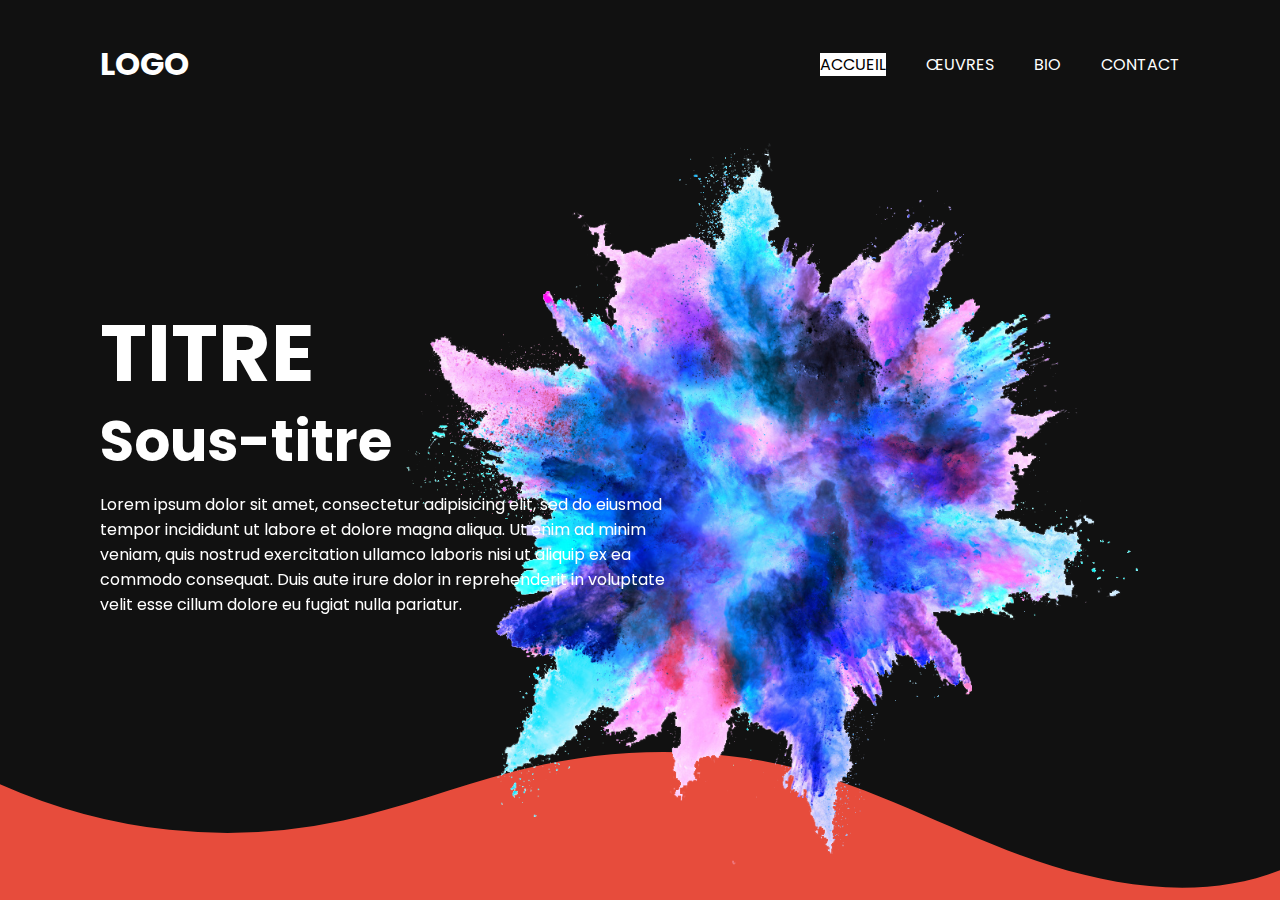
<file: index.html>
<!DOCTYPE html>
<html lang="en" dir="ltr">
  <head>
    <meta charset="utf-8">
    <meta name="viewport" content="width=device-width, initial-scale = 1.0">
    <link rel="SHORTCUT ICON" href="icon.png">
    <title>Test Sylvain</title>
    <link rel="stylesheet" type="text/css" href="style_index.css">
  </head>
  <body>
    <section class="sec">
      <header>
        <a href="#" class="logo">Logo</a>
        <div class="toggleMenu" onclick="menuToggle();"></div>
        <ul class="navigation">
          <li><a href="index.html" class="active">ACCUEIL</a></li>
          <li><a href="images.html">ŒUVRES</a>
            <ul class="sousmenu">
              <li><a href="images.html#period1">Titre 1</a></li>
              <li><a href="images.html#period2">Titre 2</a></li>
              <li><a href="images.html#period3">Titre 3</a></li>
              <li><a href="images.html#period4">Titre 4</a></li>
            </ul>
          </li>
          <li><a href="bio.html">BIO</a></li>
          <li><a href="contact.html">CONTACT</a></li>
        </ul>
      </header>
      <div class="content">
        <div class="textBx">
          <h2>TITRE<br><span>Sous-titre</span></h2>
          <p>Lorem ipsum dolor sit amet, consectetur adipisicing elit, sed do eiusmod tempor incididunt ut labore et dolore magna aliqua. Ut enim ad minim veniam, quis nostrud exercitation ullamco laboris nisi ut aliquip ex ea commodo consequat. Duis aute irure dolor in reprehenderit in voluptate velit esse cillum dolore eu fugiat nulla pariatur.</p>
        </div>
      </div>
      <div class="custom-shape-divider-bottom-1617551359">
        <svg data-name="Layer 1" xmlns="http://www.w3.org/2000/svg" viewBox="0 0 1200 120" preserveAspectRatio="none">
          <path d="M985.66,92.83C906.67,72,823.78,31,743.84,14.19c-82.26-17.34-168.06-16.33-250.45.39-57.84,11.73-114,31.07-172,41.86A600.21,600.21,0,0,1,0,27.35V120H1200V95.8C1132.19,118.92,1055.71,111.31,985.66,92.83Z" class="shape-fill"></path>
        </svg>
      </div>
      <img src="1.png" class="boum">
    </section>
    <script type="text/javascript">
      function menuToggle() {
        const toggleMenu = document.querySelector('.toggleMenu');
        const navigation = document.querySelector('.navigation');
        toggleMenu.classList.toggle('active');
        navigation.classList.toggle('active');
      }
    </script>
  </body>
</html>
</file>
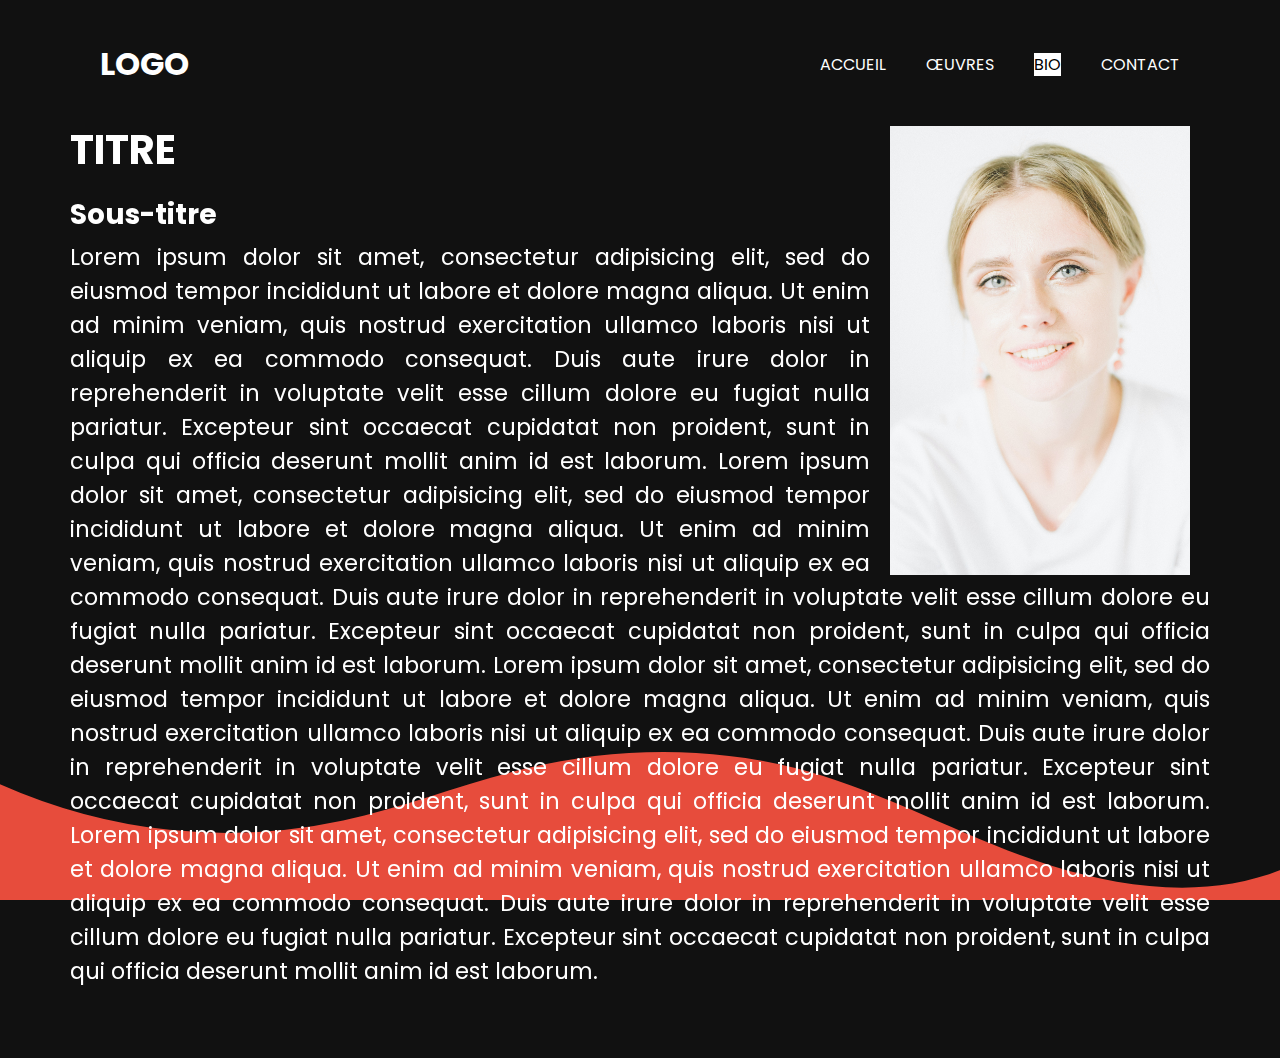
<file: bio.html>
<!DOCTYPE html>
<html lang="en" dir="ltr">
  <head>
    <meta charset="utf-8">
    <meta name="viewport" content="width=device-width, initial-scale = 1.0">
    <link rel="SHORTCUT ICON" href="icon.png">
    <title>Test Sylvain</title>
    <link rel="stylesheet" type="text/css" href="style_bio.css">
  </head>
  <body>
    <section class="sec">
      <header>
        <a href="#" class="logo">Logo</a>
        <div class="toggleMenu" onclick="menuToggle();"></div>
        <ul class="navigation">
          <li><a href="index.html">ACCUEIL</a></li>
          <li><a href="images.html">ŒUVRES</a>
            <ul class="sousmenu">
              <li><a href="images.html#period1">Titre 1</a></li>
              <li><a href="images.html#period2">Titre 2</a></li>
              <li><a href="images.html#period3">Titre 3</a></li>
              <li><a href="images.html#period4">Titre 4</a></li>
            </ul>
          </li>
          <li><a href="bio.html" class="active">BIO</a></li>
          <li><a href="contact.html">CONTACT</a></li>
        </ul>
      </header>
        <div class="textBx">
          <img src="profil.jpg" class="profil">
          <h2>TITRE<br><span>Sous-titre</span></h2>
          <p>Lorem ipsum dolor sit amet, consectetur adipisicing elit, sed do eiusmod tempor incididunt ut labore et dolore magna aliqua. Ut enim ad minim veniam, quis nostrud exercitation ullamco laboris nisi ut aliquip ex ea commodo consequat. Duis aute irure dolor in reprehenderit in voluptate velit esse cillum dolore eu fugiat nulla pariatur. Excepteur sint occaecat cupidatat non proident, sunt in culpa qui officia deserunt mollit anim id est laborum. Lorem ipsum dolor sit amet, consectetur adipisicing elit, sed do eiusmod tempor incididunt ut labore et dolore magna aliqua. Ut enim ad minim veniam, quis nostrud exercitation ullamco laboris nisi ut aliquip ex ea commodo consequat. Duis aute irure dolor in reprehenderit in voluptate velit esse cillum dolore eu fugiat nulla pariatur. Excepteur sint occaecat cupidatat non proident, sunt in culpa qui officia deserunt mollit anim id est laborum. Lorem ipsum dolor sit amet, consectetur adipisicing elit, sed do eiusmod tempor incididunt ut labore et dolore magna aliqua. Ut enim ad minim veniam, quis nostrud exercitation ullamco laboris nisi ut aliquip ex ea commodo consequat. Duis aute irure dolor in reprehenderit in voluptate velit esse cillum dolore eu fugiat nulla pariatur. Excepteur sint occaecat cupidatat non proident, sunt in culpa qui officia deserunt mollit anim id est laborum. Lorem ipsum dolor sit amet, consectetur adipisicing elit, sed do eiusmod tempor incididunt ut labore et dolore magna aliqua. Ut enim ad minim veniam, quis nostrud exercitation ullamco laboris nisi ut aliquip ex ea commodo consequat. Duis aute irure dolor in reprehenderit in voluptate velit esse cillum dolore eu fugiat nulla pariatur. Excepteur sint occaecat cupidatat non proident, sunt in culpa qui officia deserunt mollit anim id est laborum.</p>
        </div>
    </section>
    <div class="custom-shape-divider-bottom-1617625180">
    <svg data-name="Layer 1" xmlns="http://www.w3.org/2000/svg" viewBox="0 0 1200 120" preserveAspectRatio="none">
        <path d="M985.66,92.83C906.67,72,823.78,31,743.84,14.19c-82.26-17.34-168.06-16.33-250.45.39-57.84,11.73-114,31.07-172,41.86A600.21,600.21,0,0,1,0,27.35V120H1200V95.8C1132.19,118.92,1055.71,111.31,985.66,92.83Z" class="shape-fill"></path>
    </svg>
</div>
    <script src="script.js"></script>
  </body>
</html>
</file>
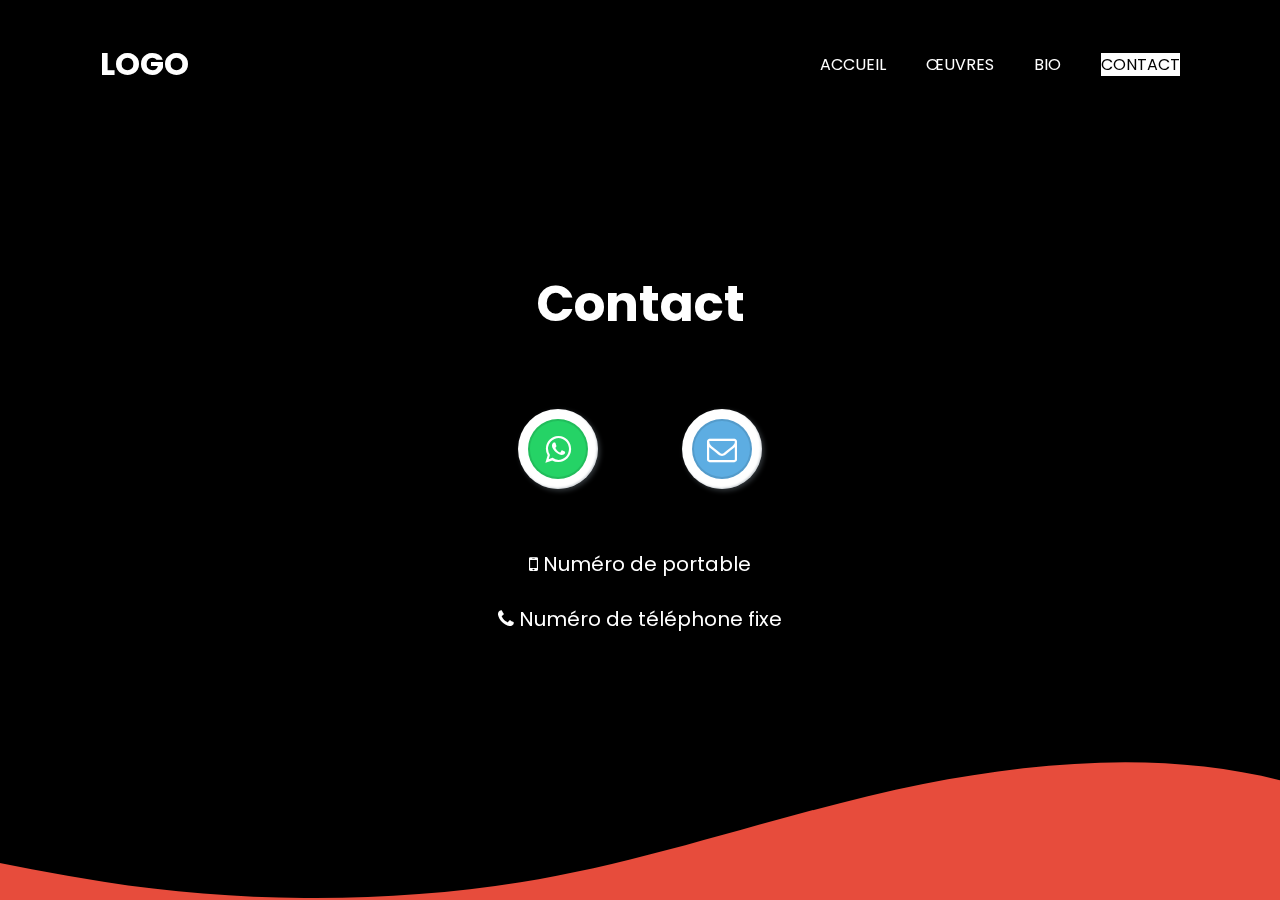
<file: contact.html>
<!DOCTYPE html>
<html lang="en" dir="ltr">
  <head>
    <meta charset="utf-8">
    <meta name="viewport" content="width=device-width, initial-scale = 1.0">
    <link rel="SHORTCUT ICON" href="icon.png">
    <title>Test Sylvain</title>
    <link rel="stylesheet" href="https://stackpath.bootstrapcdn.com/font-awesome/4.7.0/css/font-awesome.min.css" integrity="sha384-wvfXpqpZZVQGK6TAh5PVlGOfQNHSoD2xbE+QkPxCAFlNEevoEH3Sl0sibVcOQVnN" crossorigin="anonymous">
    <link rel="stylesheet" type="text/css" href="style_contact.css">
  </head>
  <body>
    <section class="sec">
      <header>
        <a href="#" class="logo">Logo</a>
        <div class="toggleMenu" onclick="menuToggle();"></div>
        <ul class="navigation">
          <li><a href="index.html">ACCUEIL</a></li>
          <li><a href="images.html">ŒUVRES</a>
            <ul class="sousmenu">
              <li><a href="images.html#period1">Titre 1</a></li>
              <li><a href="images.html#period2">Titre 2</a></li>
              <li><a href="images.html#period3">Titre 3</a></li>
              <li><a href="images.html#period4">Titre 4</a></li>
            </ul>
          </li>
          <li><a href="bio.html">BIO</a></li>
          <li><a href="contact.html" class="active">CONTACT</a></li>
        </ul>
      </header>
      <div class="page">
      <h1>Contact</h1>
      <ul class="contact">
        <li><a href="https://wa.me/33XXX"><i class="fa fa-whatsapp" aria-hidden="true"></i></a></li>
        <li><a href="mailto:XXX?subject=contact"><i class="fa fa-envelope-o" aria-hidden="true"></i></a></li>
      </ul>
      <br>
      <br>
      <p><i class="fa fa-mobile" aria-hidden="true"></i> Numéro de portable</p>
      <br>
      <p><i class="fa fa-phone" aria-hidden="true"></i> Numéro de téléphone fixe</p>
    </div>
      <div class="custom-shape-divider-bottom-1617617742">
        <svg data-name="Layer 1" xmlns="http://www.w3.org/2000/svg" viewBox="0 0 1200 120" preserveAspectRatio="none">
          <path d="M321.39,56.44c58-10.79,114.16-30.13,172-41.86,82.39-16.72,168.19-17.73,250.45-.39C823.78,31,906.67,72,985.66,92.83c70.05,18.48,146.53,26.09,214.34,3V0H0V27.35A600.21,600.21,0,0,0,321.39,56.44Z" class="shape-fill"></path>
        </svg>
      </div>
    </section>
    <script src="script.js"></script>
  </body>
</html>
</file>
<file: style_index.css>
@import url('https://fonts.googleapis.com/css?family=Poppins:200,300,400,500,600,700,800,900&display=swap');

* {
  margin: 0;
  padding: 0;
  font-family: 'Poppins', sans-serif;
  box-sizing: border-box;
}


.sousmenu {
  display: none;
  padding-left: 0px;
}
 .navigation li ul {
  position: absolute;
}

.navigation li:hover ul {
  display: block;
  background: #000;
}

.sec {
  position: relative;
  width: 100%;
  min-height: 100vh;
  background: #111;
  display: flex;
  justify-content: space-between;
  align-items: center;
  padding: 100px;
}

header {
  position: absolute;
  top: 0;
  left: 0;
  width: 100%;
  padding: 40px 100px;
  display: flex;
  justify-content: space-between;
  align-items: center;
}

header .logo {
  font-size: 2em;
  color: #fff;
  font-weight: 700;
  text-transform: uppercase;
  text-decoration: none;
}

header .navigation {
  position: relative;
  display: flex;
}

header .navigation li {
  list-style-type: none;
}

header .navigation li a {
  color: #fff;
  margin-left: 40px;
  text-decoration: none;
}

header .navigation li a:hover {
  display: block;
  background-color: #fff;
  color: #000;
}

header .navigation li a.active {
  background-color: #fff;
  color: #000;
}

.content {
  position: relative;
  max-width: 600px;
  z-index: 1;
  margin-top: 50px;
}

.content h2 {
  color: #fff;
  font-size: 5em;
  line-height: 1em;
}

.content h2 span {
  color: #fff;
  font-size: 0.7em;
}

.content p {
  color: #fff;
  margin: 10px 0 20px;
}

.content a {
  text-decoration: none;
  padding: 10px 30px;
  background: #fff;
  display: inline-block;
  color: #111;
}

.boum {
  position: absolute;
  bottom: 0;
  height: 90%;
  right: 100px;
}

header .toggleMenu {
  background-color: #fff;
}

.custom-shape-divider-bottom-1617551359 {
    position: fixed;
    bottom: 0;
    left: 0;
    width: 100%;
    overflow: hidden;
    line-height: 0;
}

.custom-shape-divider-bottom-1617551359 svg {
    position: relative;
    display: block;
    width: calc(100% + 1.3px);
    height: 150px;
}

.custom-shape-divider-bottom-1617551359 .shape-fill {
    fill: #E74C3C;
}

@media (max-width: 991px) {
  header{
    padding: 20px 40px;
  }

  header ul.navigation {
    position: fixed;
    top: 0;
    left: 0;
    width: 100%;
    height: 100%;
    background: #000;
    z-index: 100;
    display: none;
    justify-content: center;
    align-items: center;
    flex-direction: column;
  }
  header ul.navigation.active {
    display: flex;
  }
  header .navigation li a {
    color: #fff;
    margin-left: 0;
    text-decoration: none;
    font-size: 30px;
    line-height: 3em;
  }
  header .toggleMenu {
    position: relative;
    width: 40px;
    height: 40px;
    background: url(menu.png);
    background-size: 30px;
    background-repeat: no-repeat;
    background-position: center;
    background-color: #fff;
    cursor: pointer;
    z-index: 1000;
    border-radius: 5px;
  }
  header .toggleMenu.active {
    position: fixed;
    right: 40px;
    background: url(close.png);
    background-size: 30px;
    background-repeat: no-repeat;
    background-position: center;
    background-color: #fff;
  }
  .sec {
    justify-content: center;
    padding: 40px 40px 0;
    flex-direction: column;
  }
  .content {
    max-width: 100%;
    margin-top: 120px;
  }
  .content h2 {
    font-size: 3em;
  }
  .boum{
    position: relative;
    bottom: 0;
    height: initial;
    right: initial;
    width: 80%;
    margin-top: 20px;
    margin-bottom: 150px;
  }
}
</file>
<file: style_bio.css>
@import url('https://fonts.googleapis.com/css?family=Poppins:200,300,400,500,600,700,800,900&display=swap');

* {
  margin: 0;
  padding: 0;
  font-family: 'Poppins', sans-serif;
  box-sizing: border-box;
}

.sec {
  position: relative;
  width: 100%;
  min-height: 100vh;
  background: #111;
  display: flex;
  justify-content: space-between;
  align-items: center;
  padding: 50px;
}

.textBx {
  padding: 20px;
  z-index: 1;
  margin-top: 50px;
}

section h2 {
  color: #fff;
  font-size: 2.5em;
}

section h2 span {
  color: #fff;
  font-size: 0.7em;
}

section p {
  color: #fff;
  font-size: 1.4em;
  text-align: justify;
}

header {
  position: absolute;
  top: 0;
  left: 0;
  width: 100%;
  padding: 40px 100px;
  display: flex;
  justify-content: space-between;
  align-items: center;
}

header .logo {
  font-size: 2em;
  color: #fff;
  font-weight: 700;
  text-transform: uppercase;
  text-decoration: none;
}

header .navigation {
  position: relative;
  display: flex;
}

header .navigation li {
  list-style-type: none;
}

header .navigation li a {
  color: #fff;
  margin-left: 40px;
  text-decoration: none;
}

header .navigation li a:hover {
  display: block;
  background-color: #fff;
  color: #000;
}

header .navigation li a.active {
  background-color: #fff;
  color: #000;
}

header .toggleMenu {
  background-color: #fff;
}


.sousmenu {
  display: none;
  padding-left: 0px;
}
 .navigation li ul {
  position: absolute;
}

.navigation li:hover ul {
  display: block;
  background: #000;
}

.profil {
  width: 300px;
  float: right;
  margin-left: 20px;
  margin-right: 20px;
  margin-top: 6px;
}

.custom-shape-divider-bottom-1617625180 {
    position: fixed;
    bottom: 0;
    left: 0;
    width: 100%;
    overflow: visible;
    line-height: 0;
}

.custom-shape-divider-bottom-1617625180 svg {
    position: relative;
    display: block;
    width: calc(100% + 1.3px);
    height: 150px;
}

.custom-shape-divider-bottom-1617625180 .shape-fill {
    fill: #E74C3C;
}

@media (max-width: 991px) {
  header{
    padding: 20px 40px;
  }

  header ul.navigation {
    position: fixed;
    top: 0;
    left: 0;
    width: 100%;
    height: 100%;
    background: #000;
    z-index: 100;
    display: none;
    justify-content: center;
    align-items: center;
    flex-direction: column;
  }
  header ul.navigation.active {
    display: flex;
  }
  header .navigation li a {
    color: #fff;
    margin-left: 0;
    text-decoration: none;
    font-size: 30px;
    line-height: 3em;
  }
  header .toggleMenu {
    position: relative;
    width: 40px;
    height: 40px;
    background: url(menu.png);
    background-size: 30px;
    background-repeat: no-repeat;
    background-position: center;
    background-color: #fff;
    cursor: pointer;
    z-index: 1000;
    border-radius: 5px;
  }
  header .toggleMenu.active {
    position: fixed;
    right: 40px;
    background: url(close.png);
    background-size: 30px;
    background-repeat: no-repeat;
    background-position: center;
    background-color: #fff;
  }
  .sec {
    justify-content: center;
    padding: 40px 40px 0;
    flex-direction: column;
  }
  .profil{
    position: relative;
    bottom: 0;
    height: initial;
    right: initial;
    width: 80%;
    margin-top: 20px;
  }
  .textBx {
    margin-bottom: 150px;
  }
}
</file>
<file: style_contact.css>
@import url('https://fonts.googleapis.com/css?family=Poppins:200,300,400,500,600,700,800,900&display=swap');

*{
  margin: 0;
  padding: 0;
  box-sizing: border-box;
  font-family: 'Poppins', sans-serif;
}

body {
  display: flex;
  justify-content: center;
  align-items: center;
  min-height: 100vh;
  background: #000;
  color: #fff;
}



header {
  position: absolute;
  top: 0;
  left: 0;
  width: 100%;
  padding: 40px 100px;
  display: flex;
  justify-content: space-between;
  align-items: center;
}

header .logo {
  font-size: 2em;
  color: #fff;
  font-weight: 700;
  text-transform: uppercase;
  text-decoration: none;
}

header .navigation {
  position: relative;
  display: flex;
}

header .navigation li {
  list-style-type: none;
}

header .navigation li a {
  color: #fff;
  margin-left: 40px;
  text-decoration: none;
}
header .toggleMenu {
  background-color: #fff;
}

header .navigation li a:hover {
  display: block;
  background-color: #fff;
  color: #000;
}

header .navigation li a.active {
  background-color: #fff;
  color: #000;
}


.sousmenu {
  display: none;
  padding-left: 0px;
}
 .navigation li ul {
  position: absolute;
}

.navigation li:hover ul {
  display: block;
  background: #000;
}

@media (max-width: 991px) {
  header{
    padding: 20px 40px;
  }

  header ul.navigation {
    position: fixed;
    top: 0;
    left: 0;
    width: 100%;
    height: 100%;
    background: #000;
    z-index: 100;
    display: none;
    justify-content: center;
    align-items: center;
    flex-direction: column;
  }
  header ul.navigation.active {
    display: flex;
  }
  header .navigation li a {
    color: #fff;
    margin-left: 0;
    text-decoration: none;
    font-size: 30px;
    line-height: 3em;
  }
  header .toggleMenu {
    position: relative;
    width: 40px;
    height: 40px;
    background: url(menu.png);
    background-size: 30px;
    background-repeat: no-repeat;
    background-position: center;
    background-color: #fff;
    cursor: pointer;
    z-index: 1000;
    border-radius: 5px;
  }
  header .toggleMenu.active {
    position: fixed;
    right: 40px;
    background: url(close.png);
    background-size: 30px;
    background-repeat: no-repeat;
    background-position: center;
    background-color: #fff;
  }
}

.custom-shape-divider-bottom-1617617742 {
  position: fixed;
    bottom: 0;
    left: 0;
    width: 100%;
    overflow: visible;
    line-height: 0;
    transform: rotate(180deg);
    z-index: -1;
}

.custom-shape-divider-bottom-1617617742 svg {
    position: relative;
    display: block;
    width: calc(156% + 1.3px);
    height: 150px;
    transform: rotateY(180deg);
}

.custom-shape-divider-bottom-1617617742 .shape-fill {
    fill: #E74C3C;
}

.contact {
  position: relative;
  display: flex;
  justify-content: space-between;
}

.contact li {
  position: relative;
  list-style-type: none;
  margin: 10px;
}

.contact li a {
  position: relative;
  width: 80px;
  height: 80px;
  display: flex;
  justify-content: center;
  align-items: center;
  background: #fff;
  margin: 0 10px;
  text-decoration: none;
  font-size: 30px;
  border-radius: 50%;
  color: #e2e2e2;
  box-shadow: inset -1px -1px 2px rgba(128, 139, 150, 0.4),
              2px 2px 5px rgba(128, 139, 150, 0.4);
  transition: 0.3s;
}

.contact li a:hover {
  color: #999;
  transform: translateY(-10px);
  box-shadow: inset -1px -1px 2px rgba(128, 139, 150, 0.5),
              2px 24px 10px rgba(128, 139, 150, 0.3);
}

.contact li a .fa {
  color: #fff;
  position: relative;
  z-index: 1;
}

.contact li a:before {
  content: '';
  position: absolute;
  top: 10px;
  left: 10px;
  right: 10px;
  bottom: 10px;
  border-radius: 50%;
  border: 2px solid rgba(0,0,0,0.1);
}.contact li:nth-child(1) a:before {
  background: #25d366;
}

.contact li:nth-child(2) a:before {
  background: #5DADE2;
}


h1{
  text-align: center;
  padding-bottom: 20%;
  font-size: 50px;
}

p {
  text-align: center;
  font-size: 20px;
}
</file>
